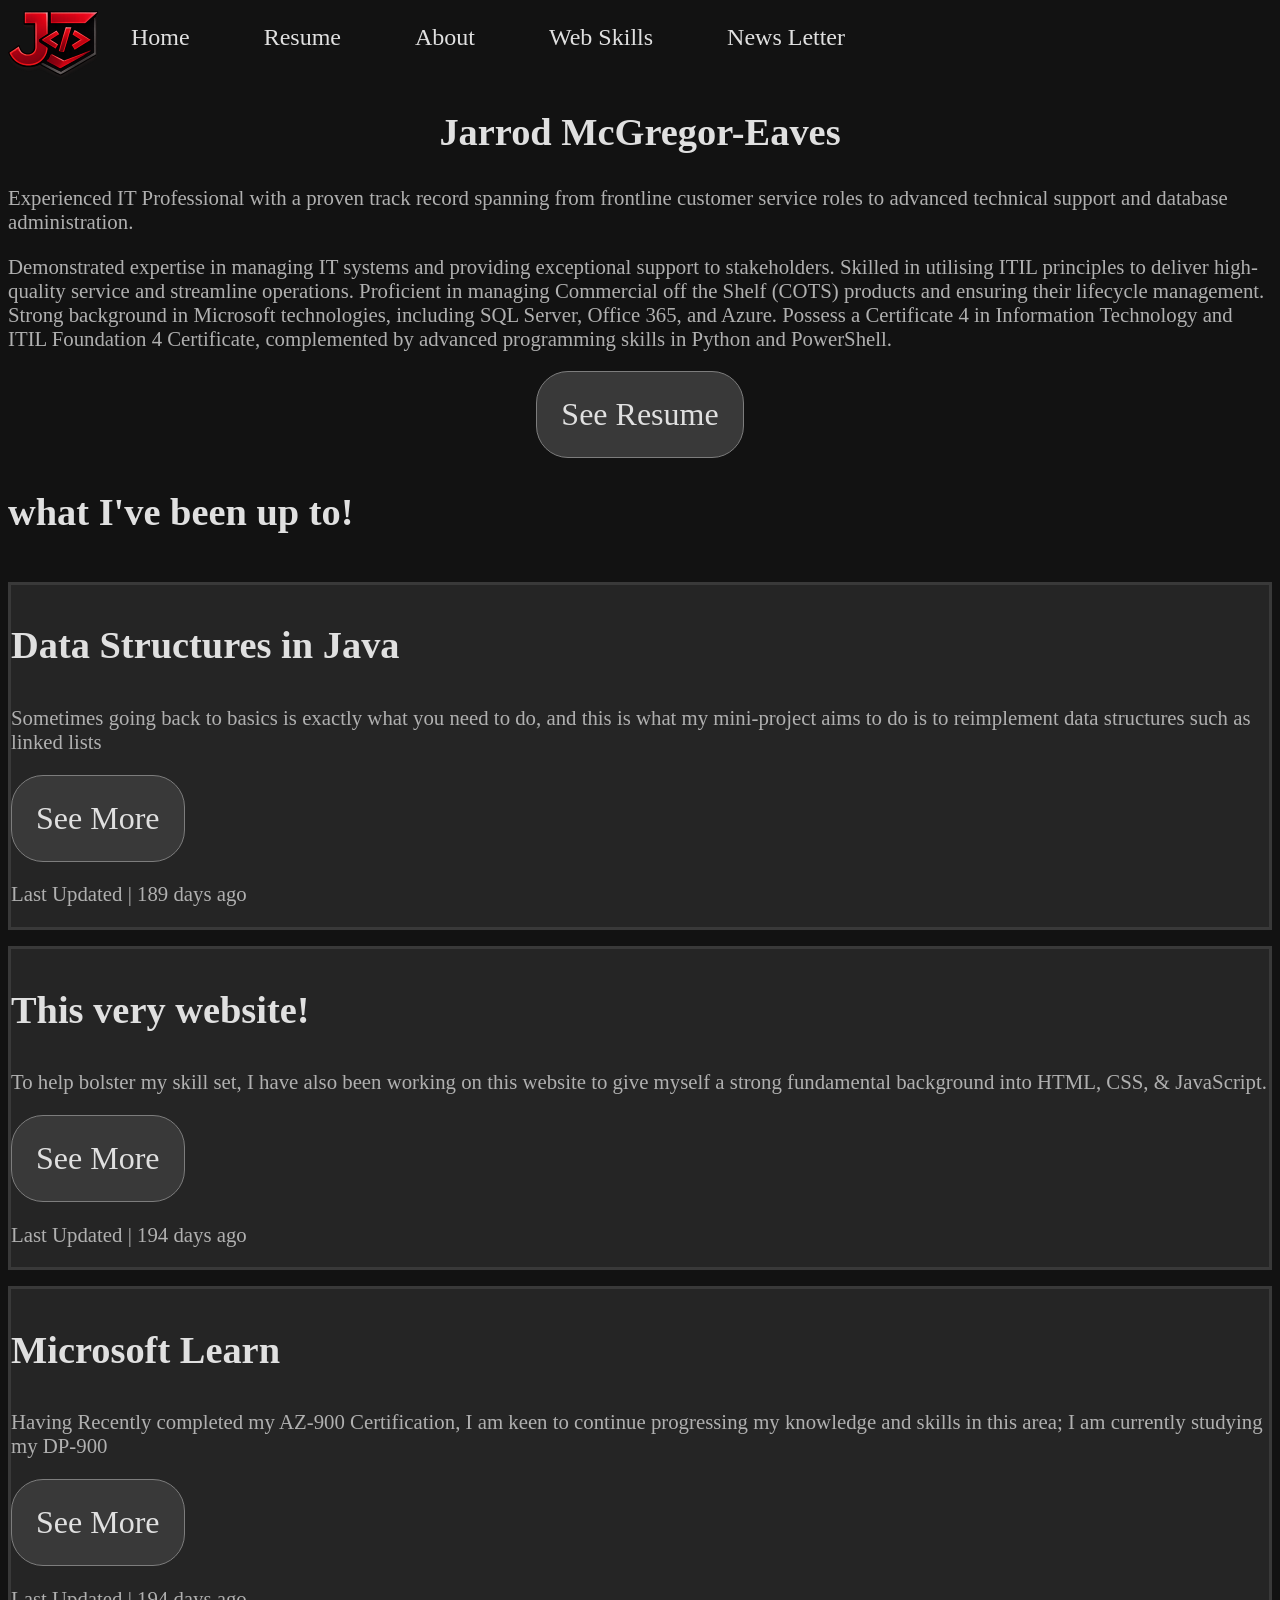
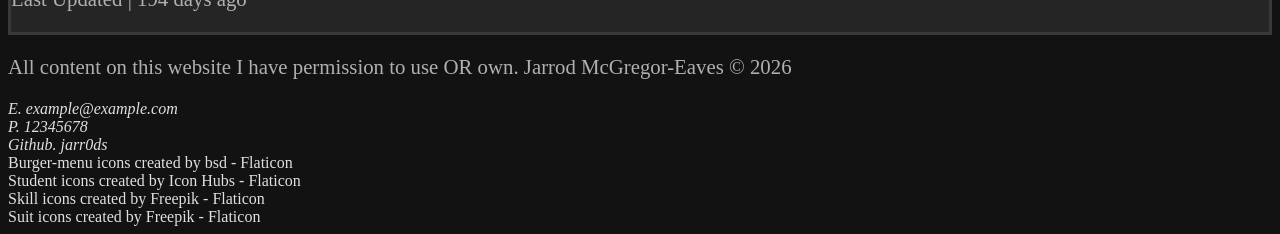
<file: index.html>
<!--
    Page: index.html
    Website: Jarrod McGregor-Eaves Web Portfolio
    Author: Jarrod McGregor-Eaves
    Created: 7 June
    Purpose: homepage for website
-->
<!DOCTYPE html>
<html lang="en" xmlns="http://www.w3.org/1999/xhtml">
<head>
    <!--Home Page for Jarrod McGregor-Eaves Web Portfolio Jarrod McGregor-Eaves, 3 May 2026-->
    <meta charset="UTF-8">
    <title>JME | Home</title>
    <link rel="stylesheet" type="text/css" href="css/styles.css" media="screen">
    <link rel="stylesheet" type="text/css" href="css/print.css" media="print">
    <link rel="icon" type="image/x-icon" href="img/favicon.png">
    <meta name="viewport" content="width=device-width, initial-scale=1.0">

    <script src="js/components.js" defer></script>
    <script src="js/cards.js" defer></script>
    <script src="js/button.js" defer></script>

    <!-- Image generated using ChatGPT (OpenAI, 2026).-->

</head>
<body>
<div id="header-placeholder"></div>
    <main class="page-main" id="main-content">
        <section class="hero">
            <h1 class="hero_title">Jarrod McGregor-Eaves</h1>
            <p class="hero_intro">
                Experienced IT Professional with a proven track record spanning from frontline customer service roles to advanced technical support
                and database administration.
            </p>
            <p class="hero_details">
                Demonstrated expertise in managing IT systems and providing exceptional support to stakeholders. Skilled in utilising ITIL principles to deliver high-quality service and streamline operations.
                Proficient in managing Commercial off the Shelf (COTS) products and ensuring their lifecycle management. Strong background in Microsoft technologies, including SQL Server, Office 365, and Azure.
                Possess a Certificate 4 in Information Technology and ITIL Foundation 4 Certificate, complemented by advanced programming skills in Python and PowerShell.
            </p>
            <a class="button button-primary" href="JE_A3_resume.html"> See Resume </a>
        </section>
        <section id="card-container">
            <h2>what I've been up to!</h2>

        </section>
    </main>
<div id="footer-placeholder"></div>

</body>


<!-- OpenAI. (2026). ChatGPT [AI image generator]. ChatGPT. https://chatgpt.com/-->
</html>
</file>
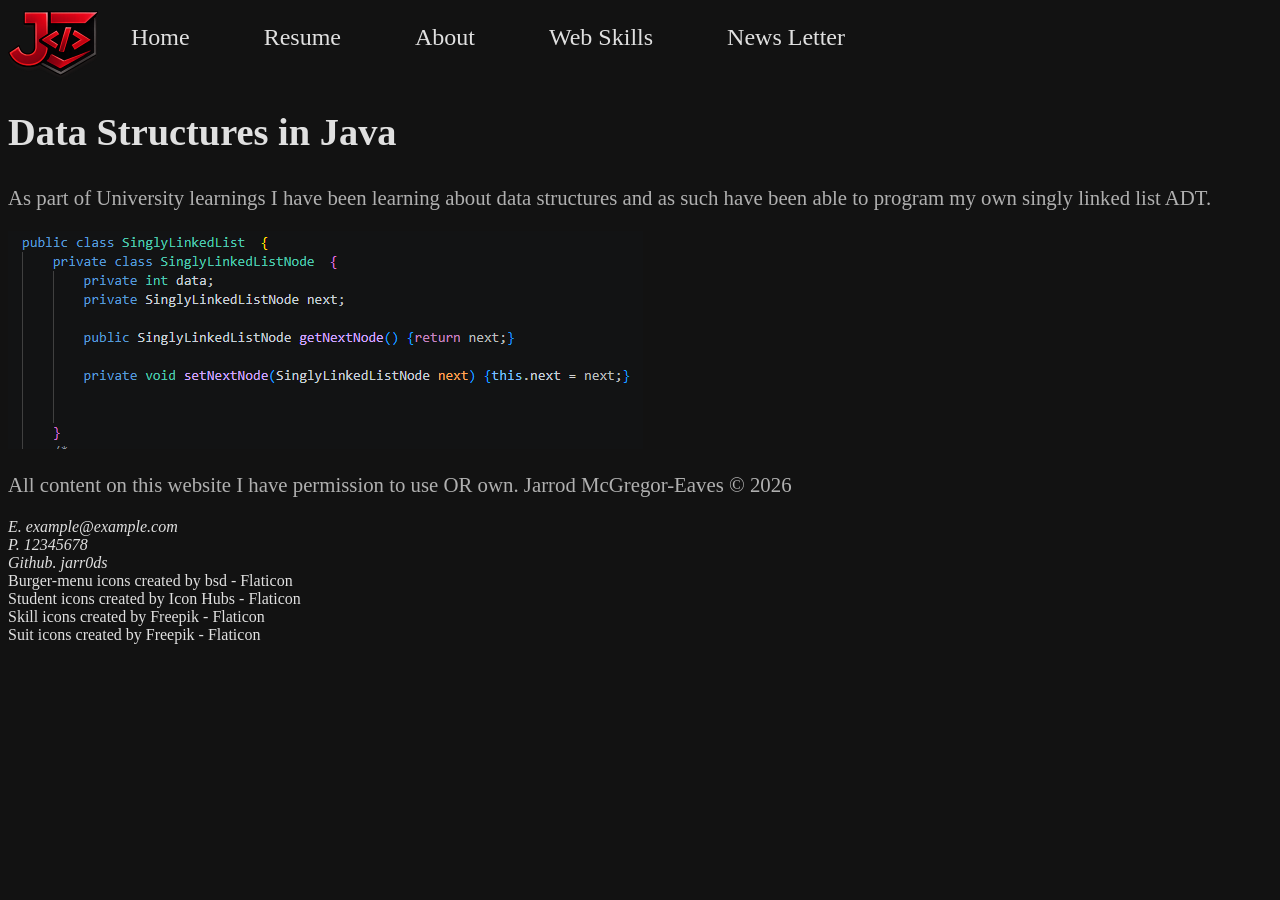
<file: datastructuresinjava.html>
<!DOCTYPE html>
<html lang="en" xmlns="http://www.w3.org/1999/xhtml">
<head>
    <meta charset="UTF-8">
    <title>JME | Portfolio: Data Structures</title>
    <link rel="stylesheet" type="text/css" href="css/styles.css" media="screen">
    <link rel="stylesheet" type="text/css" href="css/print.css" media="print">
    <link rel="icon" type="image/x-icon" href="img/favicon.png">
    <meta name="viewport" content="width=device-width, initial-scale=1.0">
    <script src="js/components.js" defer></script>
    <script src="js/button.js" defer></script>
</head>
<body>
<div id="header-placeholder"></div>
<main class="page-main" id="main-content">
    <section class="intro">
        <h1> Data Structures in Java</h1>
        <p>
            As part of University learnings I have been learning about data structures and as such have been able to
            program my own singly linked list ADT.
        </p>
        <img src="img/java-Singly-Linked-List.png" alt="photo of a segment of code of Java">

    </section>
</main>

<div id="footer-placeholder"></div>

</body>
</html>
</file>
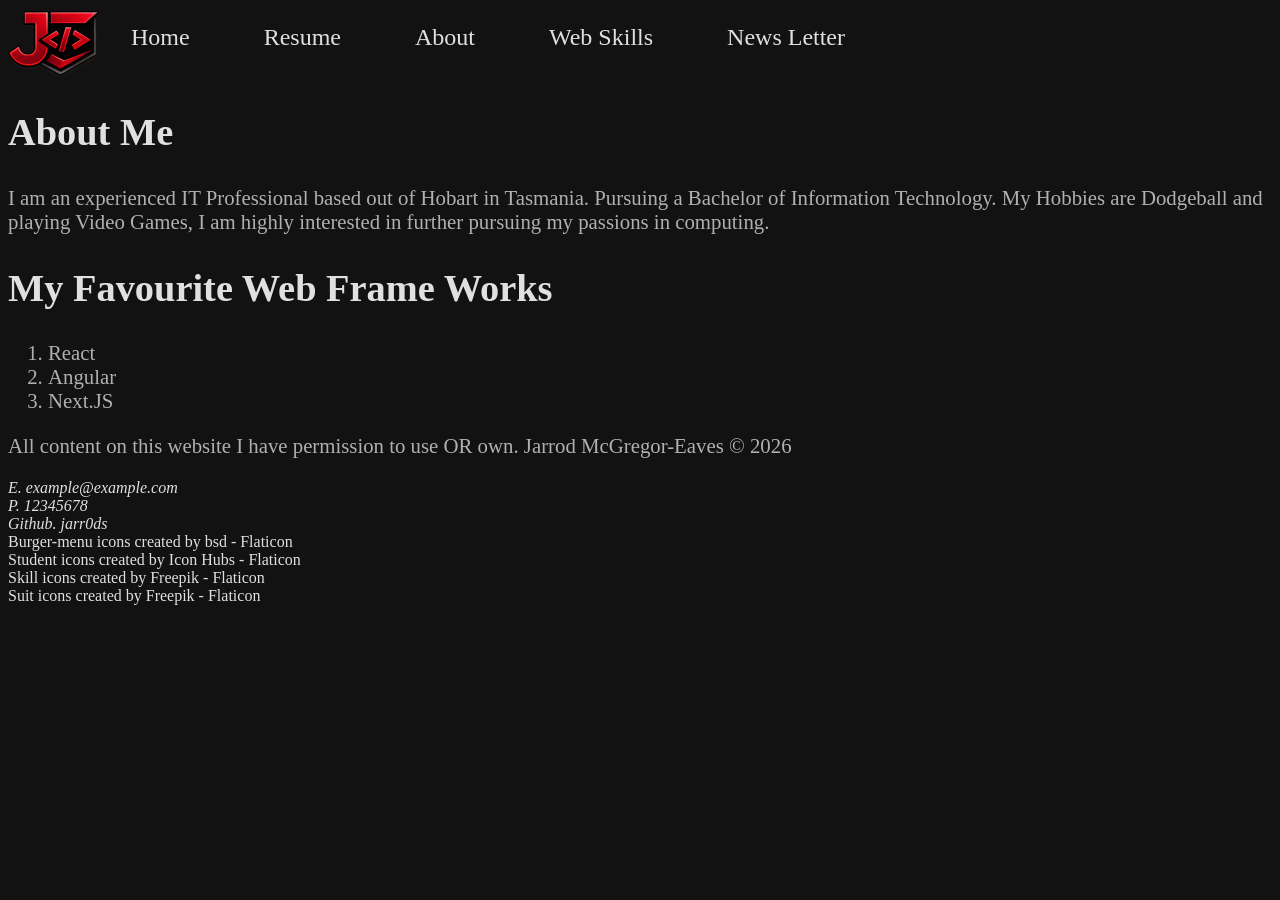
<file: JE_A3_about.html>
<!--
    Page: about.html
    Website: Jarrod McGregor-Eaves Web Portfolio
    Author: Jarrod McGregor-Eaves
    Created: 7 June
    Purpose:  about pages for website brief hobbies listed
-->
<!DOCTYPE html>
<html lang="en" xmlns="http://www.w3.org/1999/xhtml">
<head>
    <meta charset="UTF-8">
    <title>JME | About Us</title>
    <!-- about page for website, Jarrod McGregor-Eaves, 3 May 2026   -->
    <link rel="stylesheet" type="text/css" href="css/styles.css" media="screen">
    <link rel="stylesheet" type="text/css" href="css/print.css" media="print">
    <link rel="icon" type="image/x-icon" href="img/favicon.png">
    <script src="js/components.js" defer></script>
    <script src="js/button.js" defer></script>
    <meta name="viewport" content="width=device-width, initial-scale=1.0">
    <!-- Image generated using ChatGPT (OpenAI, 2026).-->
</head>
<body>
<div id="header-placeholder"></div>
<main class="page-main" id="main-content">
    <section class="about">
        <h1>About Me</h1>
        <p>
            I am an experienced IT Professional based out of Hobart in Tasmania. Pursuing a Bachelor of Information Technology.
            My Hobbies are Dodgeball and playing Video Games, I am highly interested in further pursuing my passions in computing.
        </p>
    </section>
    <section class="about-frameworks">
        <h2>My Favourite Web Frame Works</h2>
        <ol>
            <li>React</li>
            <li>Angular</li>
            <li>Next.JS</li>
        </ol>
    </section>
</main>
<div id="footer-placeholder"></div>
</body>
<!-- OpenAI. (2026). ChatGPT [AI image generator]. ChatGPT. https://chatgpt.com/-->
</html>
</file>
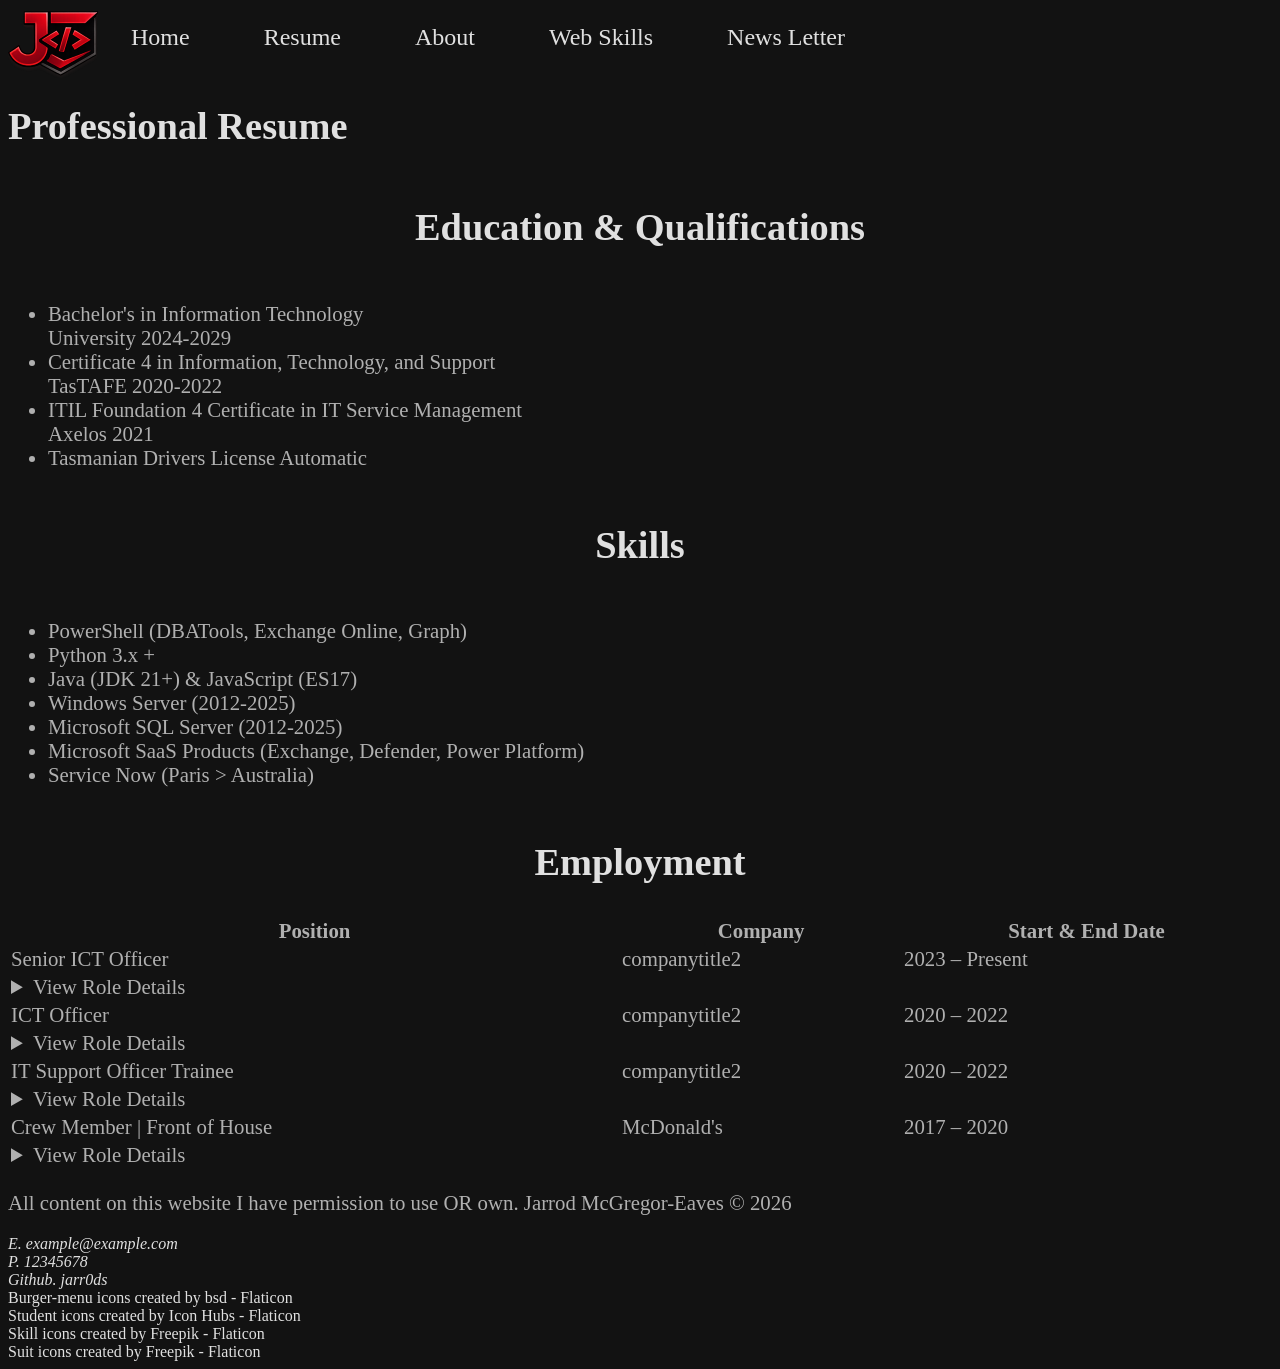
<file: JE_A3_resume.html>
<!--
    Page: resume
    Website: Jarrod McGregor-Eaves Web Portfolio
    Author: Jarrod McGregor-Eaves
    Created: 7 June
    Purpose:  page to show off my resume and skills
-->
<!DOCTYPE html>
<html lang="en" xmlns="http://www.w3.org/1999/xhtml">
<head>
    <!-- Resume page for website, Jarrod McGregor-Eaves, 3 May 2026   -->
    <meta charset="UTF-8">
    <title>JME | Resume</title>
    <link rel="stylesheet" type="text/css" href="css/styles.css" media="screen">
    <link rel="stylesheet" type="text/css" href="css/print.css" media="print" >
    <link rel="icon" type="image/x-icon" href="img/favicon.png">
    <script src="js/components.js" defer></script>
    <script src="js/button.js" defer></script>

    <meta name="viewport" content="width=device-width, initial-scale=1.0">
    <!-- Image generated using ChatGPT (OpenAI, 2026).-->

</head>

<body>
<div id="header-placeholder"></div>
<main class="page-main" id="main-content">
    <h1>Professional Resume</h1>
    <section class="resume-section resume-section--education">
        <div class="resume-section--header">
            <img class= "resume-section--icon"
                 src="img/student.png"
                 alt="Image to signify to the reader that this is my education & qualification student with a graduate cap"
            >
            <h2 id="education-heading" class="resume-section--title">Education & Qualifications</h2>
        </div>
        <ul class="resume-list">
            <li class="resume-item">
                <span class="resume-item--qualification">
                    <span class="resume-item--full">Bachelor's in Information Technology</span>
                    <span class="resume-item--short">Bachelor IT</span>

                </span>

                <span class="resume-item--organisation">University</span>

                <span class="resume-item--date">2024-2029</span>
            </li>

            <li class="resume-item">
                <span class="resume-item--qualification">
                    <span class="resume-item--full">Certificate 4 in Information, Technology, and Support</span>
                    <span class="resume-item--short">Cert 4 in IT</span>

                </span>

                <span class="resume-item--organisation">TasTAFE</span>

                <span class="resume-item--date">2020-2022</span>
            </li>

            <li class="resume-item">
                <span class="resume-item--qualification">
                    <span class="resume-item--full">ITIL Foundation 4 Certificate in IT Service Management</span>
                    <span class="resume-item--short">ITIL 4</span>

                </span>

                <span class="resume-item--organisation">Axelos</span>

                <span class="resume-item--date">2021</span>
            </li>

            <li class="resume-item">
                <span class="resume-item--qualification">
                    <span class="resume-item--full">Tasmanian Drivers License Automatic</span>
                    <span class="resume-item--short">Tas Drivers License Auto</span>

                </span>

            </li>
        </ul>
    </section>

    <section class="resume-section resume-section--technical-skills">
        <div class="resume-section--header">
            <img class= "resume-section--icon" src="img/pencil.png" alt="Image to signify to the reader that this is my technical skills">
            <h2 id="skills-heading" class="resume-section--title">Skills</h2>
        </div>
        <ul class="resume-list">
            <li class="resume-item">
                <span class="resume-item--skill">
                    <span class="resume-item--full">PowerShell (DBATools, Exchange Online, Graph)</span>
                    <span class="resume-item--short">PowerShell</span>
                </span>
            </li>

            <li class="resume-item">
                <span class="resume-item--skill">
                    <span class="resume-item--full">Python 3.x +</span>
                    <span class="resume-item--short">Python</span>
                </span>
            </li>

            <li class="resume-item">
                <span class="resume-item--skill">
                    <span class="resume-item--full">Java (JDK 21+) & JavaScript (ES17)</span>
                    <span class="resume-item--short">Java & JavaScript</span>
                </span>
            </li>

            <li class="resume-item">
                <span class="resume-item--skill">
                    <span class="resume-item--full">Windows Server (2012-2025)</span>
                    <span class="resume-item--short">Windows Server</span>
                </span>
            </li>

            <li class="resume-item">
                <span class="resume-item--skill">
                    <span class="resume-item--full">Microsoft SQL Server (2012-2025)</span>
                    <span class="resume-item--short">MSSQL</span>
                </span>
            </li>

            <li class="resume-item">
                <span class="resume-item--skill">
                    <span class="resume-item--full">Microsoft SaaS Products (Exchange, Defender, Power Platform)</span>
                    <span class="resume-item--short">Microsoft O365</span>
                </span>
            </li>

            <li class="resume-item">
                <span class="resume-item--skill">
                    <span class="resume-item--full">Service Now (Paris > Australia)</span>
                    <span class="resume-item--short">Service Now</span>
                </span>
            </li>
        </ul>
    </section>
    <section class="resume-section resume-section--employment">
        <div class="resume-section--header">
            <img class= "resume-section--icon"
                 src="img/man-in-suit-and-tie.png"
                 alt="image to signify to the reader that this is my employment skills" >
            <h2 id="employment-heading" class="resume-section--title">Employment</h2>
        </div>

            <table class="employment-table">
                <thead>
                <tr>
                    <th>Position</th>
                    <th>Company</th>
                    <th>Start & End Date</th>
                </tr>
                </thead>
                <tbody>
                <tr>
                    <td>Senior ICT Officer</td>
                    <td><span class = "title">companytitle2</span></td>
                    <td>2023 – Present</td>
                </tr>
                <tr>
                    <td colspan="3">
                        <details>
                            <summary>View Role Details</summary>

                            <p>
                                Started in Feb 2023, I am responsible for maintaining a wide range of systems any commercial off the shelf product
                                as well as Microsoft technologies such as SQL Server, and Office 365.

                                I am frequently reponsible for mentoring junior members of the team ensuring effecient troubleshooting and resolution of tickets
                            </p>
                        </details>
                    </td>
                </tr>
                <tr>
                    <td>ICT Officer</td>
                    <td><span class = "title">companytitle2</span></td>
                    <td>2020 – 2022</td>
                </tr>
                <tr>
                    <td colspan="3">
                        <details>
                            <summary>View Role Details</summary>
                            <p>
                                Started Apr 2022 → Feb 2023, Overseeing Emails, Phone Calls, and triage of tickets. I perform the initial troubleshooting and fixes
                                escalating to specialist teams. I am responsible for the overall maintenance and keeping the systems in good health.
                            </p>
                        </details>
                    </td>
                </tr>
                <tr>
                    <td>IT Support Officer Trainee</td>
                    <td><span class = "title">companytitle2</span> </td>
                    <td>2020 – 2022</td>
                </tr>
                <tr>
                    <td colspan="3">
                        <details>
                            <summary>View Role Details</summary>
                            <p>
                                Started Jul 2020 → Apr 2022, answered phone calls, responded to emails, resolved incidents and service requests in a ITIL complaint ticketing system
                            </p>
                        </details>
                    </td>
                </tr>
                <tr>
                    <td>Crew Member | Front of House</td>
                    <td><span class = "title"> McDonald's </span></td>
                    <td>2017 – 2020</td>
                </tr>
                <tr>
                    <td colspan="3">
                        <details>
                            <summary>View Role Details</summary>
                            <p>
                                Started 2017 -> Jul 2020, I provided excellent customer service whilst meeting the required KPI's
                            </p>
                        </details>
                    </td>
                </tr>
                </tbody>
            </table>
    </section>
</main>
<div id="footer-placeholder"></div>
</body>
<!-- OpenAI. (2026). ChatGPT [AI image generator]. ChatGPT. https://chatgpt.com/-->
</html>
</file>
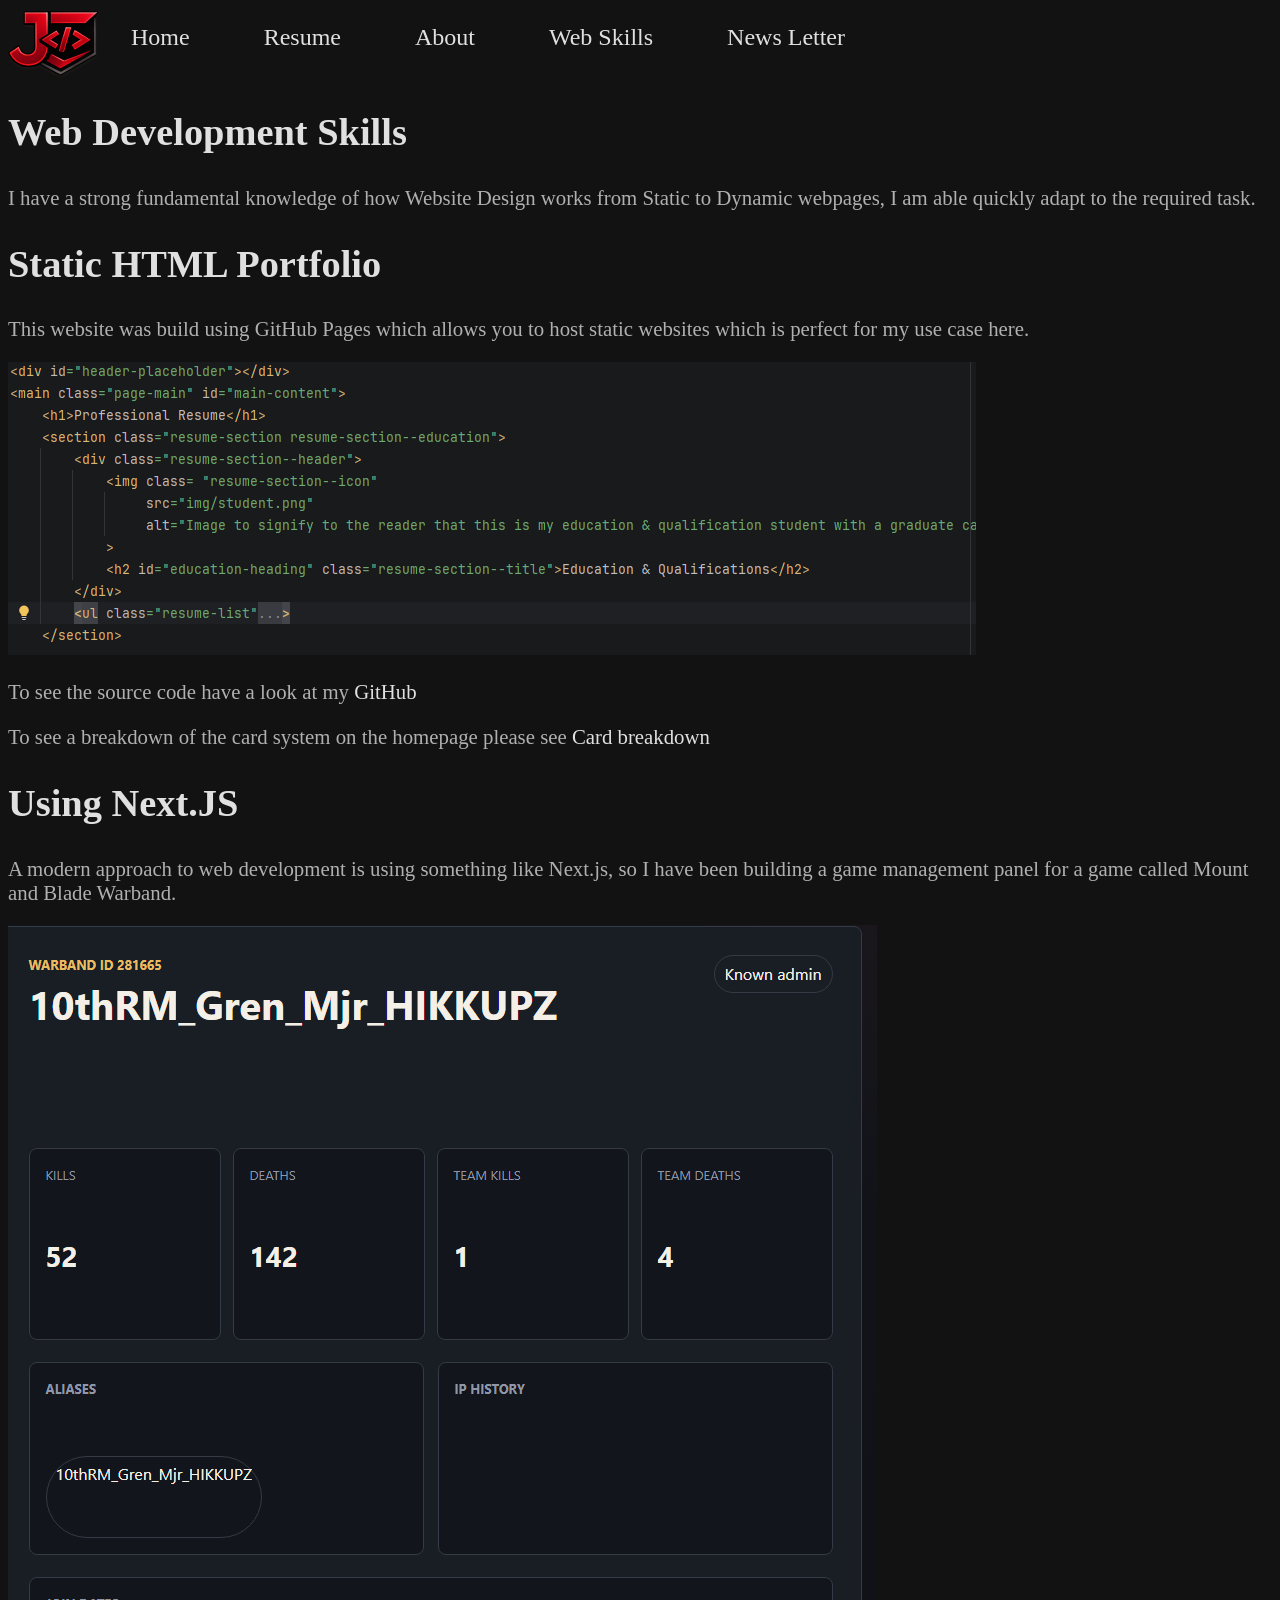
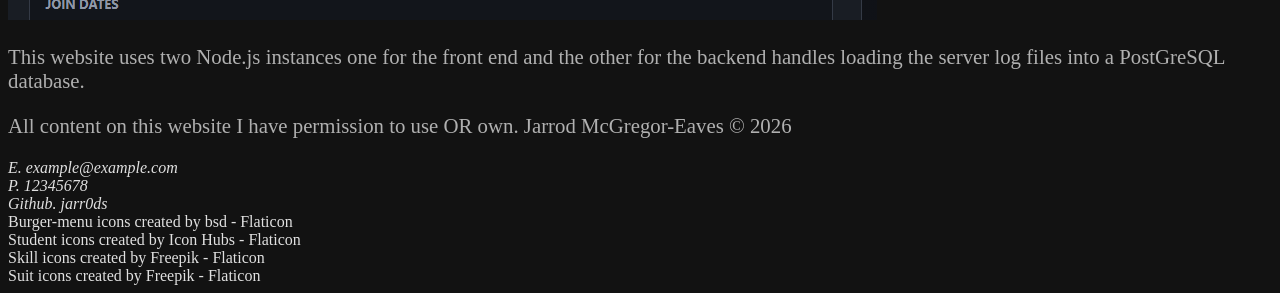
<file: JE_A3_web_skills.html>
<!--
    Page: web_skills.html
    Website: Jarrod McGregor-Eaves Web Portfolio
    Author: Jarrod McGregor-Eaves
    Created: 7 June
    Purpose:  page to show off my resume and skills
-->
<!DOCTYPE html>
<html lang="en" xmlns="http://www.w3.org/1999/xhtml">
<head>
    <!-- webpage to show off CSS and HTML Skills for website, Jarrod McGregor-Eaves, 3 May 2026   -->
    <meta charset="UTF-8">
    <title>JME | Web Skills</title>
    <link rel="stylesheet" type="text/css" href="css/styles.css" media="screen">
    <link rel="stylesheet" type="text/css" href="css/print.css" media="print">
    <link rel="icon" type="image/x-icon" href="img/favicon.png">
    <script src="js/components.js" defer></script>
    <script src="js/button.js" defer></script>
    <meta name="viewport" content="width=device-width, initial-scale=1.0">
    <!-- Image generated using ChatGPT (OpenAI, 2026).-->
</head>
<body>
<div id="header-placeholder"></div>
<main class="page-main" id="main-content">
    <section class="intro">
        <h1>Web Development Skills</h1>
        <p>
            I have a strong fundamental knowledge of how Website Design works from Static to Dynamic webpages, I am able
            quickly adapt to the required task.
        </p>
    </section>
    <section class="web-development">
        <h2>Static HTML Portfolio</h2>
        <p>
            This website was build using GitHub Pages which allows you to host static websites which is perfect for my
            use case here.
        </p>
        <img src="img/website-static-sample.png" alt="a example of my website code">
        <p>To see the source code have a look at my <a href="https://github.com/Jarr0ds/jarrod-website/">GitHub</a></p>

        <p>To see a breakdown of the card system on the homepage please see <a href="websitedev.html"> Card breakdown </a></p>
        <h2>Using Next.JS</h2>
        <p>
            A modern approach to web development is using something like Next.js, so I have been building a game management
            panel for a game called Mount and Blade Warband.
        </p>
        <img src="img/mount_blade_gamepanel.png" alt="a example of my website code for a game management panel for Mount and blade Warband">
        <p>
            This website uses two Node.js instances one for the front end and the other for the backend
            handles loading the server log files into a PostGreSQL database.
        </p>

    </section>
</main>


<div id="footer-placeholder"></div>
</body>
<!-- OpenAI. (2026). ChatGPT [AI image generator]. ChatGPT. https://chatgpt.com/-->
</html>
</file>
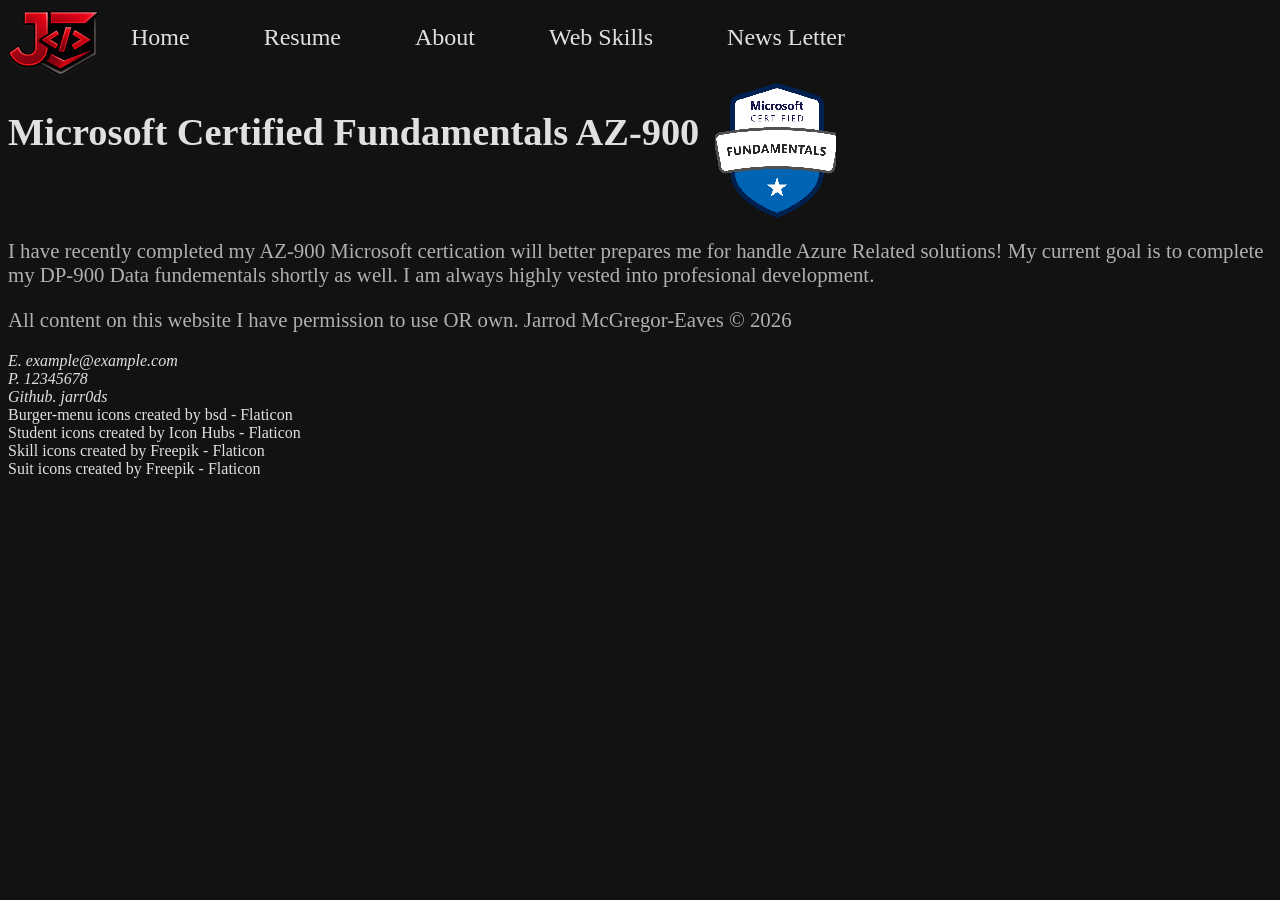
<file: microsoftcert.html>
<!--
    Page: microsoftcert.html
    Website: Jarrod McGregor-Eaves Web Portfolio
    Author: Jarrod McGregor-Eaves
    Created: 7 June
    Purpose:  page to show off my Microsoft az-900
-->
<!DOCTYPE html>
<html lang="en" xmlns="http://www.w3.org/1999/xhtml">
<head>
    <meta charset="UTF-8">
    <title>JME | Industry Certs</title>
    <script src="js/components.js" defer></script>
    <script src="js/button.js" defer></script>
    <link rel="icon" type="image/x-icon" href="img/favicon.png">
    <link rel="stylesheet" type="text/css" href="css/styles.css" media="screen">
    <link rel="stylesheet" type="text/css" href="css/print.css" media="print" >
    <meta name="viewport" content="width=device-width, initial-scale=1.0">
</head>
<body>
<div id="header-placeholder"></div>
<main class="page-main" id="main-content">
    <section class="intro">
        <div class="intro-header" id="intro-header-microsoft">

            <h1>Microsoft Certified Fundamentals AZ-900</h1>
            <img src="img/microsoft-certified-fundamentals-badge.png" alt="Microsoft Certified Fundamentals badge" >
        </div>
        <p>
            I have recently completed my AZ-900 Microsoft certication will better prepares me for handle Azure Related solutions!
            My current goal is to complete my DP-900 Data fundementals shortly as well. I am always highly vested into profesional development.
        </p>

    </section>
</main>
<div id="footer-placeholder"></div>
</body>
</html>
</file>
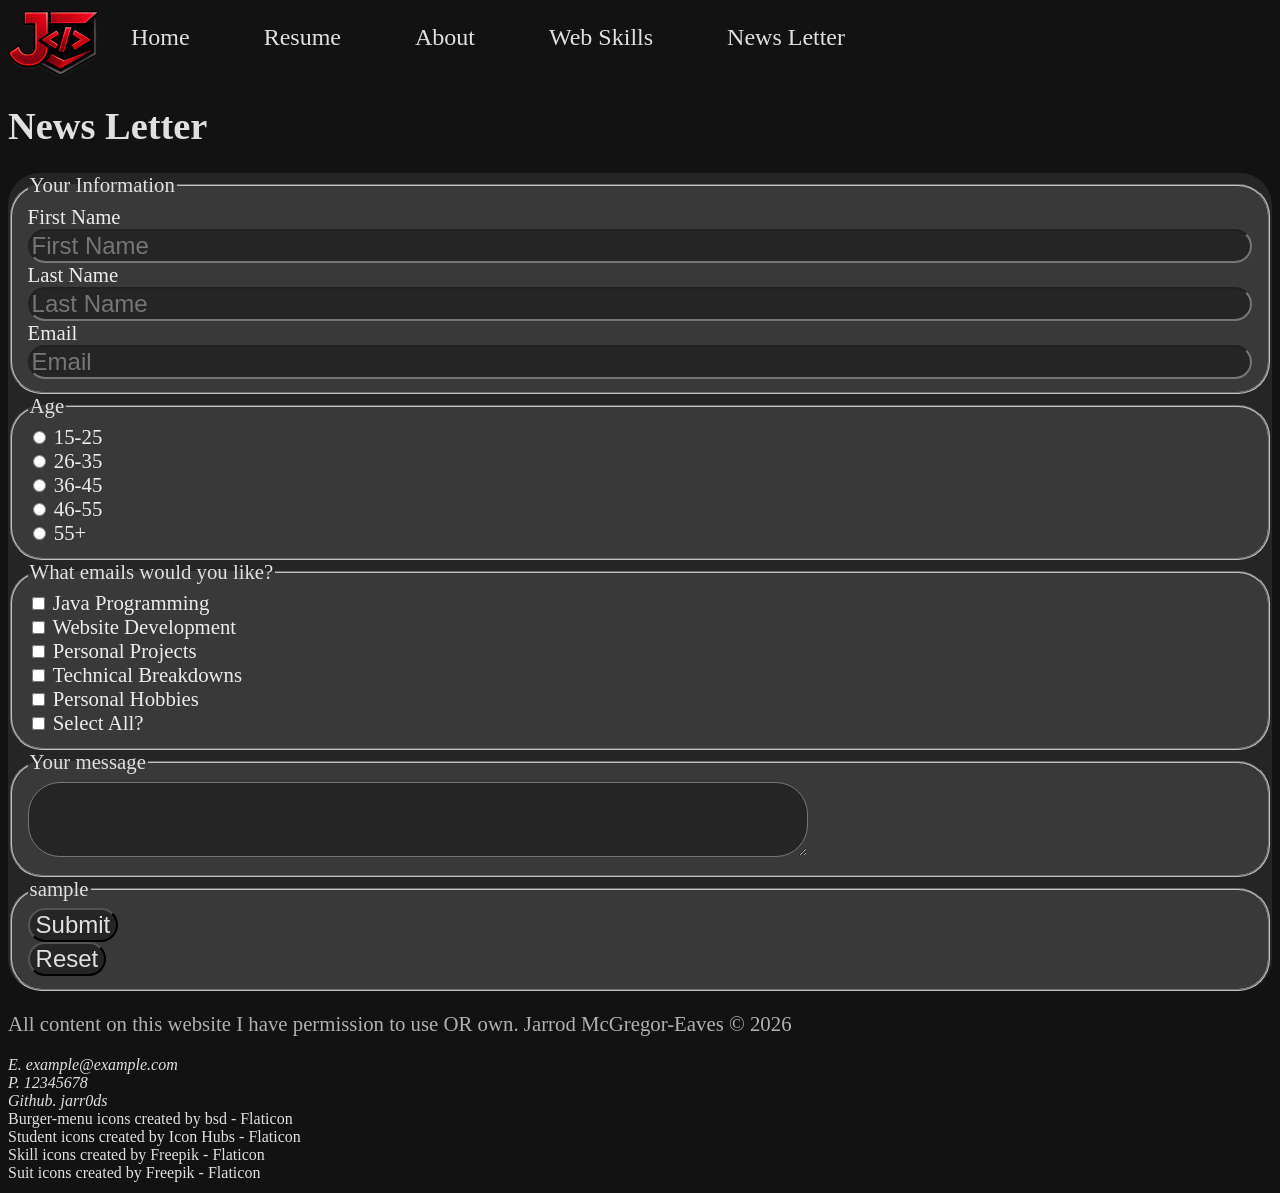
<file: newsletter.html>
<!--
    Page: newsletter.html
    Website: Jarrod McGregor-Eaves Web Portfolio
    Author: Jarrod McGregor-Eaves
    Created: 7 June
    Purpose:  page to allow users to subscript my
-->
<!DOCTYPE html>
<html lang="en" xmlns="http://www.w3.org/1999/xhtml">
<head>
    <meta charset="UTF-8">
    <title>JME | Newsletter</title>
    <link rel="stylesheet" type="text/css" href="css/styles.css" media="screen">
    <link rel="stylesheet" type="text/css" href="css/print.css" media="print">
    <link rel="icon" type="image/x-icon" href="img/favicon.png">
    <script src="js/components.js" defer></script>
    <meta name="viewport" content="width=device-width, initial-scale=1.0">
    <script src="js/button.js" defer></script>
    <script src="js/form-validation.js" defer></script>
</head>
<body>
<div id="header-placeholder"></div>
<main class="page-main" id="main-content">
    <h1>News Letter</h1>
    <div class="contact-container">
        <form class="contact-form" id="newsletterForm">
            <fieldset id="user-information-fieldset" class="form-group" form="newsletterForm">
                <legend>Your Information</legend>
                <div class="user-input">
                    <label for="first_name">First Name</label>
                    <input type="text" id="first_name" name="first_name" placeholder="First Name">
                </div>

                <div class="user-input">
                    <label for="last_name">Last Name</label>
                    <input type="text" id="last_name" name="last_name" placeholder="Last Name">
                </div>

                <div class="user-input">
                    <label for="email">Email</label>
                    <input type="email" id="email" name="email" placeholder="Email">
                </div>

            </fieldset>

            <fieldset id="age-fieldset" class="form-group" form="newsletterForm">
                <legend>Age</legend>
                    <div class="radio-option">

                        <input id="age_15-25" type="radio" value="15-25" name="age">
                        <label for="age_15-25">15-25</label>

                    </div>
                    <div class="radio-option">
                        <input id="age_26-35" type="radio" value="26-35" name="age">
                        <label for="age_26-35">26-35</label>
                    </div>
                <div class="radio-option">
                    <input id="age_36-45" type="radio" value="36-45" name="age">
                    <label for="age_36-45">36-45</label>
                </div>
                <div class="radio-option">
                    <input id="age_46-55" type="radio" value="46-55" name="age">
                    <label for="age_46-55">46-55</label>
                </div>
                <div class="radio-option">
                    <input id="age_55_plus" type="radio" value="55+" name="age">
                    <label for="age_55_plus">55+</label>
                </div>
            </fieldset>

            <fieldset id="checkbox-fieldset" class="form-group" form="newsletterForm">
                <legend>What emails would you like?</legend>
                <div class="checkboxes">
                    <input id="java-checkbox" type="checkbox" value="Java" name="checkbox-fieldset">
                    <label for="java-checkbox">Java Programming</label>
                </div>
                <div class="checkboxes">
                    <input id="website-checkbox" type="checkbox" value="Website"  name="checkbox-fieldset">
                    <label for="website-checkbox">Website Development</label>
                </div>
                <div class="checkboxes">
                    <input id="personal-projects-checkbox" type="checkbox" value="Projects"  name="checkbox-fieldset">
                    <label for="personal-projects-checkbox">Personal Projects</label>
                </div>
                <div class="checkboxes">
                    <input id="technical-tips-checkbox" type="checkbox" value="technical-tips"  name="checkbox-fieldset">
                    <label for="technical-tips-checkbox">Technical Breakdowns</label>
                </div>
                <div class="checkboxes">
                    <input id="personal-hobbies-checkbox" type="checkbox" value="hobbies"  name="checkbox-fieldset">
                    <label for="personal-hobbies-checkbox">Personal Hobbies</label>
                </div>
                <div class="checkboxes">
                    <input id="select-all-checkbox" type="checkbox" value="all"  name="checkbox-fieldset">
                    <label for="select-all-checkbox">Select All?</label>
                </div>
            </fieldset>

            <fieldset id="textarea-fieldset" class="form-group" form="newsletterForm">
                <legend>Your message</legend>
                <div class="textarea">

                    <textarea
                            id="your-message-textarea"
                            name="message"
                            cols="60"
                            rows="3"></textarea>
                </div>
            </fieldset>

            <fieldset id="form-buttons" class="form-group" form="newsletterForm">
                <legend>sample</legend>
                <div class="buttons">
                    <input id="submit-form-button" type="submit">
                    <label for="submit-form-button"></label>
                </div>
                <div class="buttons">
                    <input id="clear-form-button" type="reset">
                    <label for="clear-form-button"></label>
                </div>

            </fieldset>
        </form>
    </div>
</main>
<div id="footer-placeholder"></div>
</body>
</html>
</file>
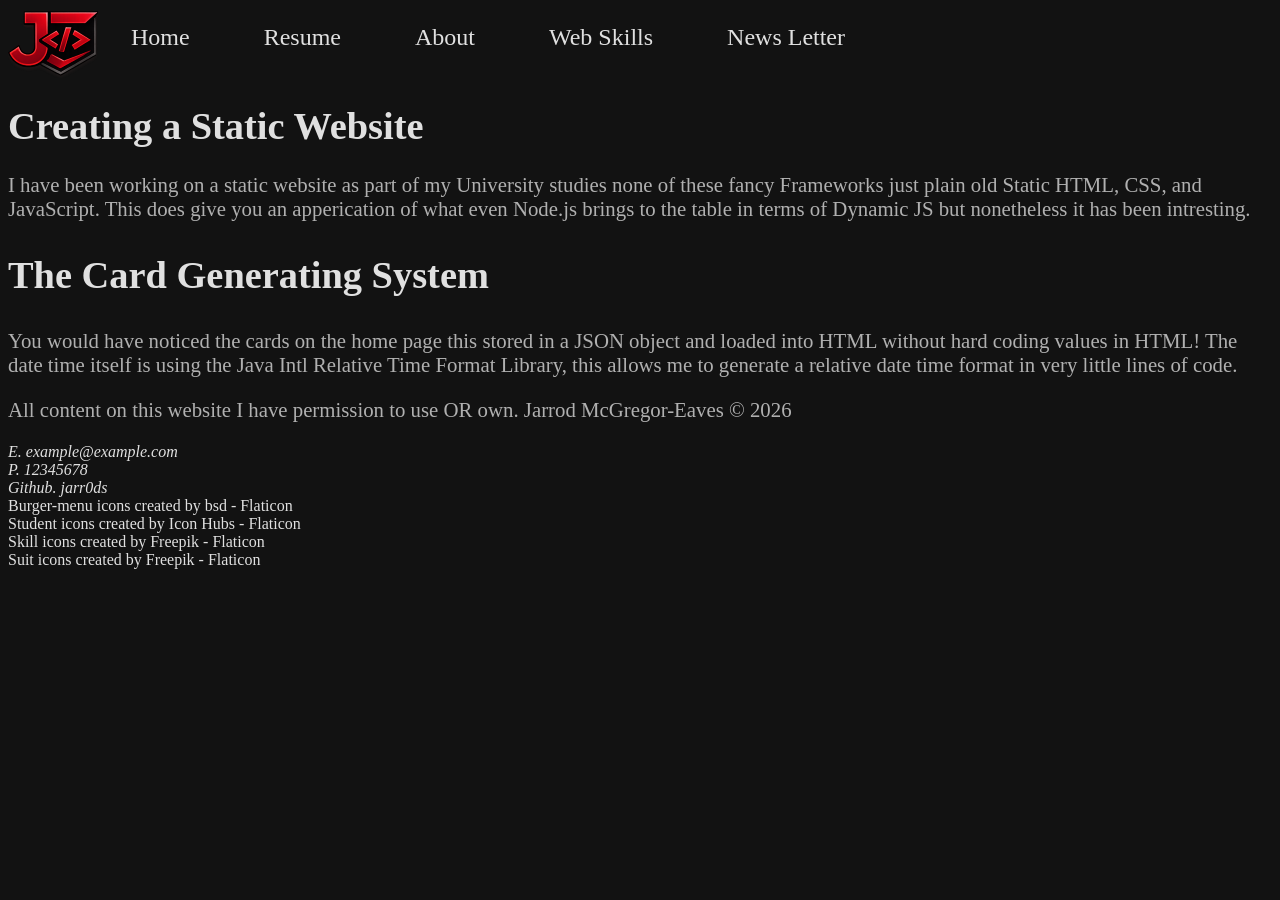
<file: websitedev.html>
<!DOCTYPE html>
<html lang="en" xmlns="http://www.w3.org/1999/xhtml">
<head>
    <meta charset="UTF-8">
    <title>JME | Portfolio: Website </title>
    <link rel="stylesheet" type="text/css" href="css/styles.css" media="screen">
    <link rel="stylesheet" type="text/css" href="css/print.css" media="print">
    <link rel="icon" type="image/x-icon" href="img/favicon.png">
    <script src="js/components.js" defer></script>
    <meta name="viewport" content="width=device-width, initial-scale=1.0">
    <script src="js/button.js" defer></script>
</head>
<body>
<div id="header-placeholder"></div>
<main class="page-main" id="main-content">
    <h1>Creating a Static Website</h1>

    <p>
        I have been working on a static website as part of my University studies none of these fancy Frameworks just plain old
        Static HTML, CSS, and JavaScript. This does give you an apperication of what even Node.js brings to the table in terms of
        Dynamic JS but nonetheless it has been intresting.
    </p>

    <h2>
        The Card Generating System
    </h2>
    <p>
        You would have noticed the cards on the home page this stored in a JSON object and loaded into HTML without hard coding
        values in HTML! The date time itself is using the Java Intl Relative Time Format Library, this allows me to generate a
        relative date time format in very little lines of code.
    </p>
</main>

<div id="footer-placeholder"></div>

</body>
</html>
</file>
<file: css/styles.css>
/* Stylesheet for Jarrod McGregor-Eaves Web Portfolio, Jarrod McGregor-Eaves, 7 June, 2026 */
:root {
    --color-bg: #121212;
    --color-bg-a10: #252525;
    --color-bg-a20: #393939;
    --color-bg-a30: #4f4f4f;
    --color-bg-a40: #666;
    --color-bg-a50: #7d7d7d;

    --color-primary-text: #E0E0E0;
    --color-primary-text-a10: #e3e3e3;
    --color-primary-text-a20: #e6e6e6;
    --color-primary-text-a30: #e9e9e9;
    --color-primary-text-a40: #ececec;

    --color-secondary-text: #B0B0B0;
    --color-borders: #444444;
    --Accent: #888888;

    --var-button-border-radius: 2rem;
    --var-button-border-width: 0.05rem;

/*
General Styling to apply across all of website
 */
}
body {
    background-color: var(--color-bg);
}
h1, h2, h3, h4, h5, h6 {
    color: var(--color-primary-text);
}
h1 {
    font-size: clamp(2rem, 3vw, 3.5rem )
}
h2 {
    font-size: clamp(1.8rem, 3vw, 3rem )
}

h3 {
    font-size: clamp(1.5rem, 3vw, 2.7rem )
}

p, ul, ol, table, form, fieldset, textarea {
    color: var(--color-secondary-text);
    font-size: clamp(1.2rem, 3vw, 1.3rem )
}
textarea {
    padding-left: 0.8rem;
}

a{
    text-decoration: none;
    color: var(--color-primary-text);
}

header ul {
    list-style-type: none;
}
button {
    all: unset;
}

#intro-header-microsoft {
    display: flex;
    gap: 1rem;
}
.button {
    display: block;
    width: fit-content;
    background-color: var(--color-bg-a20);
    border-style: solid;
    border-color: var(--color-bg-a50);
    border-radius: var(--var-button-border-radius);
    border-width: var(--var-button-border-width);
    padding: clamp(0.4rem, 3vw, 1.5rem );
    font-size: clamp(1.2rem, 3vw, 2rem );
}
.button-primary {
    margin-inline: auto;
}

.card {
    background-color: var(--color-bg-a10);
    border-style: solid;
    border-color: var(--color-bg-a20);

}
#card-container {
    display: grid;
    grid-row-gap: clamp(0.5rem, 3vw, 1rem );

}
.skip-link {
    position: absolute;
    top: 1rem;
    left: 1rem;
    z-index: 9999;
    transform: translateY(-200%);
    font-weight: bold;
    text-decoration: none;
    background-color: var(--color-bg);
}
.skip-link:focus,
.skip-link:focus-visible {
    transform: translateY(0);
}

form {
    grid-row-gap: clamp(0.5rem, 3vw, 1rem );
    background-color: var(--color-bg-a10);
    border-radius: var(--var-button-border-radius);
}
fieldset {

    background-color: var(--color-bg-a20);
    border-radius: var(--var-button-border-radius);
}
fieldset legend {
    color: var(--color-primary-text);
}
label {
    color: var(--color-primary-text-a40);
}
input, textarea {

    border-radius: var(--var-button-border-radius);
    background-color: var(--color-bg-a10);

}
.user-input {
    display: grid;
    grid-template-columns: 100%;
}
input {
    font-size: clamp(1.2rem, 3vw, 1.5rem );
    color: var(--color-primary-text);

}
/*
Size of a iPhone 5
 */
@media (min-width: 20rem) {
    header {
        display: flex;
    }



    header .site-nav-logo {
        height: unset;
        width: unset;
    }

    header ul {
        display: none;
    }
    header .site-nav-toggle {
        top: 1rem;
        right: 1rem;
        position: fixed;
    }

    .hero .hero_details {
        display: none;
    }
    .site-nav-list {
        flex-direction: column;
        position: fixed;
        top: 4rem;
        right: 1rem;
        margin: 0;
        padding:  clamp(0.8rem, 3vw,1.5rem );
        font-size: clamp(2rem, 3vw, 3rem );
        background-color: var(--color-bg-a10);
        border: var(--var-button-border-width) solid var(--color-bg-a50);
        border-radius: var(--var-button-border-radius);
    }
    .resume-section--header {
        display: flex;
        flex-direction: column;
        align-items: center;
    }
    .resume-section--icon {

        display: flex;

    }
    .resume-section--title {
        display: none;
    }
    .resume-section--icon {
        display: block;
    }
    .resume-item--full {
        display: none;
    }
}

/*
Size of a MAC Book Neo
 */
    @media (min-width: 80rem) {
        .hero .hero_details {
            display: block;
        }
        .hero_title {
            text-align: center;
        }
        header ul {
            display: flex;
        }
        .site-nav {
            display: flex;
        }
        .site-nav-list {
            background-color: unset;
            font-size: clamp(0.8rem, 3vw, 1.5rem );
            position: unset;
            border: unset;
            top: unset;
            right: unset;
            flex-direction: row;
            gap: 2.5rem;
            border-radius: unset;
            padding: 1rem;

        }
        .resume-section--employment {
            display: grid;
        }
        .site-nav-toggle {
            display: none;
        }
        .site-nav-link{
            border: var(--var-button-border-width) solid transparent;
            border-radius: var(--var-button-border-radius);
            padding: 1rem;
        }

        .site-nav-link:hover {
            background-color: var(--color-bg-a20);
            border-style: solid;
            border-color: var(--color-bg-a50);
            border-radius: var(--var-button-border-radius);
            border-width: var(--var-button-border-width);
            padding: 1rem;

        }
        .resume-section--icon {
            display: none;
        }
        .resume-item--full {
            display: block;
        }
        .resume-item--short {
            display: none;
        }
        .resume-section--title {
            display: block;
        }
    }
</file>
<file: css/print.css>
/* Printer Friendly Stylesheet for Jarrod McGregor-Eaves Web Portfolio, Jarrod McGregor-Eaves, 7 June, 2026 */

    * {
            background: transparent !important;
            color: black !important;
            text-shadow: none !important;
            box-shadow: none !important;
            font-size: 1rem !important;
            font-family: Georgia, Arial, Helvetica, sans-serif !important;
    }
    nav {
        display: none !important;
    }
    .skip-link {
        display: none !important;
    }
</file>
